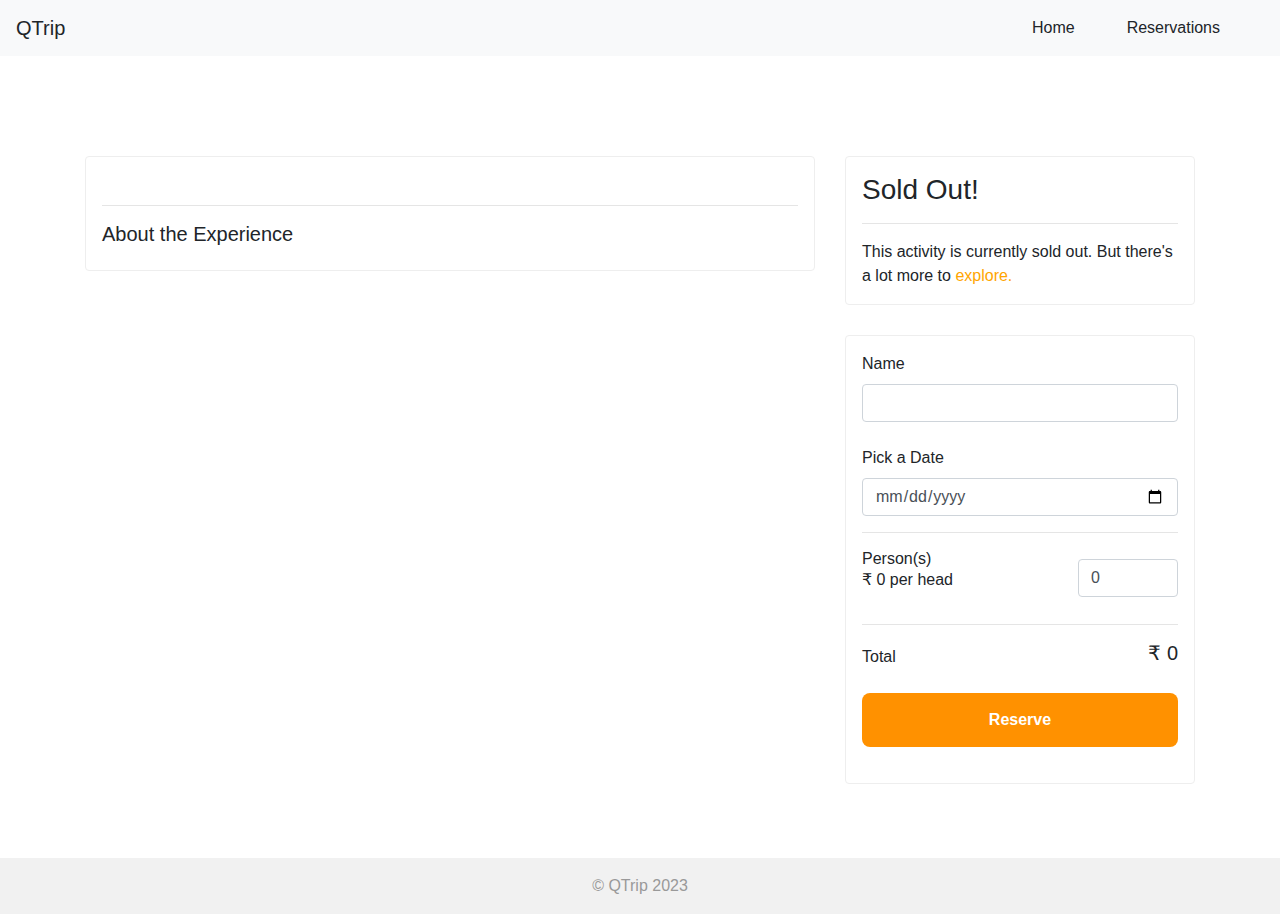
<file: Qtrip-Dynamic/pages/adventures/detail/index.html>
<!DOCTYPE html>
<html lang="en">

<head>
    <meta charset="UTF-8" />
    <meta name="viewport" content="width=device-width, initial-scale=1.0" />
    <title>QTrip adventures</title>
    <link rel="stylesheet" href="../../../css/styles.css" />
    <link rel="stylesheet" href="https://stackpath.bootstrapcdn.com/bootstrap/4.5.2/css/bootstrap.min.css"
        integrity="sha384-JcKb8q3iqJ61gNV9KGb8thSsNjpSL0n8PARn9HuZOnIxN0hoP+VmmDGMN5t9UJ0Z" crossorigin="anonymous" />
    <link rel="shortcut icon" href="https://realfavicongenerator.net/homepage_icons/technologies/node_2x.png" />
</head>

<body>
    <nav class="navbar navbar-expand-lg navbar-light bg-light">
        <a class="navbar-brand" href="../../../">QTrip</a>
        <button class="navbar-toggler" type="button" data-toggle="collapse" data-target="#navbarNavDropdown"
            aria-controls="navbarNavDropdown" aria-expanded="false" aria-label="Toggle navigation">
            <span class="navbar-toggler-icon"></span>
        </button>
        <div class="collapse navbar-collapse" id="navbarNavDropdown">
            <ul class="navbar-nav d-flex justify-content-end w-100">
                <li class="nav-item active">
                    <a class="nav-link" href="../../../">Home <span class=" sr-only">(current)</span></a>
                </li>
                <li class="nav-item">
                    <a class="nav-link" href="../reservations/">Reservations</a>
                </li>
            </ul>
        </div>
    </nav>
    <div class="container">
        <div class="content">
            <div class="alert alert-success" id="reserved-banner">
                Greetings! Reservation for this adventure is successful. (Click
                <a href="../reservations/"><strong>here</strong></a>
                to view your reservations)
            </div>
            <div class="row">
                <div class="col-lg-8">
                    <div class="adventure-detail-card mb-3">
                        <div>
                            <h1 id="adventure-name"></h1>
                            <p style="font-size: 20px; color: #999" id="adventure-subtitle"></p>
                        </div>
                        <div class="row mb-3" id="photo-gallery">
                            <div id="carouselExampleIndicators" class="carousel slide" data-ride="carousel">
                                <ol class="carousel-indicators">

                                  </ol>
                                  <div class="carousel-inner">
                                  </div>
                            <a class="carousel-control-prev" href="#carouselExampleIndicators" role="button" data-slide="prev">
                                <span class="carousel-control-prev-icon" aria-hidden="true"></span>
                                <span class="sr-only">Previous</span>
                            </a>
                            <a class="carousel-control-next" href="#carouselExampleIndicators" role="button" data-slide="next">
                                <span class="carousel-control-next-icon" aria-hidden="true"></span>
                                <span class="sr-only">Next</span>
                            </a>
                            </div>
                        </div>

                        <hr />
                        <h5>About the Experience</h5>
                        <div id="adventure-content"></div>
                    </div>
                </div>
                <div class="col-lg-4">
                    <div class="">
                        <div id="reservation-panel-sold-out">
                            <h3>Sold Out!</h3>
                            <hr />
                            This activity is currently sold out. But there's a lot more to
                            <a href="../../../" style="color: orange !important">explore.</a>
                        </div>
                        <div id="reservation-panel-available">
                            <form id="myForm" action="https://qtrip-dynamic-9li2.onrender.com/reservations/new" method="post">
                                <label>Name</label>
                                <input type="text" class="form-control" name="name" required />
                                <br />
                                <label>Pick a Date</label>
                                <input type="date" class="form-control" name="date" required />
                                <hr />
                                <div class=" d-flex align-items-center justify-content-between">
                                    <div>
                                        <h6 class="m-0">Person(s)</h6>
                                        <p class="m-0" style="font-size: 16px; color: #999">
                                        <div class="d-inline">₹</div>
                                        <div class="d-inline" id="reservation-person-cost">0</div> per head
                                        </p>
                                    </div>
                                    <div>
                                        <input type="number" class="form-control" min="1" max="10" value="0"
                                            name="person" required onkeyup="onPersonsChange(event)"
                                            style="width: 100px" />
                                    </div>
                                </div>
                                <hr />
                                <div class="d-flex align-items-center justify-content-between">
                                    <div>
                                        <h6 class="m-0">Total</h6>
                                    </div>
                                    <div>
                                        <h5>
                                            ₹
                                            <div class="d-inline" id="reservation-cost">0</div>
                                        </h5>
                                    </div>
                                </div>
                                <button class="reserve-button" type="submit">Reserve</button>
                            </form>
                        </div>
                    </div>
                </div>
            </div>
        </div>
    </div>
    <footer>
        <div class="container">© QTrip 2023</div>
    </footer>
    <script src="https://code.jquery.com/jquery-3.5.1.min.js"
        integrity="sha256-9/aliU8dGd2tb6OSsuzixeV4y/faTqgFtohetphbbj0=" crossorigin="anonymous"></script>
    <script src="https://cdn.jsdelivr.net/npm/popper.js@1.16.1/dist/umd/popper.min.js"
        integrity="sha384-9/reFTGAW83EW2RDu2S0VKaIzap3H66lZH81PoYlFhbGU+6BZp6G7niu735Sk7lN"
        crossorigin="anonymous"></script>
    <script src="https://stackpath.bootstrapcdn.com/bootstrap/4.5.2/js/bootstrap.min.js"
        integrity="sha384-B4gt1jrGC7Jh4AgTPSdUtOBvfO8shuf57BaghqFfPlYxofvL8/KUEfYiJOMMV+rV"
        crossorigin="anonymous"></script>
    <script type="module">
        import {
            getAdventureIdFromURL,
            fetchAdventureDetails,
            addAdventureDetailsToDOM,
            addBootstrapPhotoGallery,
            conditionalRenderingOfReservationPanel,
            captureFormSubmitUsingJQuery,
            calculateReservationCostAndUpdateDOM,
            showBannerIfAlreadyReserved,
        } from "../../../modules/adventure_details_page.js";
        (async function () {
            let adventureId = await getAdventureIdFromURL(window.location.search);
            let adventureDetails = await fetchAdventureDetails(adventureId);
            addAdventureDetailsToDOM(adventureDetails);
            addBootstrapPhotoGallery(adventureDetails.images);
            conditionalRenderingOfReservationPanel(adventureDetails);
            captureFormSubmitUsingJQuery(adventureDetails);
            showBannerIfAlreadyReserved(adventureDetails);
            function onPersonsChange(event) {
                calculateReservationCostAndUpdateDOM(
                    adventureDetails,
                    event.target.value
                );
            }
            window.onPersonsChange = onPersonsChange;
        })(); 
    </script>
</body>

</html>
</file>
<file: Qtrip-Dynamic/css/styles.css>
* {
  margin: 0px;
  padding: 0px;
}
html,
body {
  position: relative;
}

body {
  overflow-y: auto;
  min-height: 100vh;
}
textarea:focus,
input:focus {
  outline: none;
}
a {
  color: inherit !important;
  text-decoration: none !important;
}
footer {
  background: #f1f1f1;
  width: 100%;
  padding: 16px 0px;
  color: #999;
  position: absolute;
  bottom: 0;
  text-align: center;
  /* width: 100%; */
  /* height: 2.5rem;   */
}

.banner {
  height: 500px;
  width: 100%;
  background: #999;
  margin: 20px 0px;
}

.content {
  padding: 100px 0px;
  /* display: flex;
  flex-wrap: wrap; */
}
.tile {
  /* TODO: MODULE_CARDS */
  /* 1. Fill in the required properties. */
  background: #fff;  
 }
 .tile img {
  /* TODO: MODULE_CARDS */
  /* 1. Fill in the required properties. */
  width: 100%;
  border-radius: 12px;
  height: 360px;
 }
 .tile img:hover {
  /* TODO: MODULE_CARDS */
  /* 1. Fill in the required properties. */
  filter: brightness(50%);
  transform:scale(1.1,1.1);
  border-radius: 12px;
  }
  
 /* Hint: Notice the position:absolute and z-index properties. */
 /* Think about how those in relation to the existing "tile" classes. */
 .tile-text {
  position: absolute;
  z-index: 1;
  text-transform: uppercase;
  letter-spacing: 2px;
  text-align: center;
  top: 85%;
  left: 50%;
  transform: translate(-50%, -50%);
  color:white;
 }
 
.hero-image {
  /* Use "linear-gradient" to add a darken background effect to the image (photographer.jpg). This will make the text easier to read */
  background-image: linear-gradient(rgba(0, 0, 0, 0.5), rgba(0, 0, 0, 0.5)),
    url("https://images.pexels.com/photos/2422461/pexels-photo-2422461.jpeg?cs=srgb&dl=pexels-josh-hild-2422461.jpg&fm=jpg");

  /* Set a specific height */
  height: 50vh;
  width: 100vw;
  /* Position and center the image to scale nicely on all screens */
  background-position: center;
  background-repeat: no-repeat;
  background-size: cover;
  position: relative;
}

.hero-subheading {
  font-size: 24px;
  font-weight: 100;
}
.hero-input {
  width: 80%;
  height: 50px;
  padding: 16px;
  border-radius: 8px;
  border: none;
}

.nav-link {
  margin-right: 36px;
}

/* activity page css */

.activity-card {
  color: #000;
  position: relative;
  height:auto;
  /* width: calc(25% - 20px); */
  /* padding: 6px; */
  border: 1px solid #ddd;
  border-radius: 8px;
  cursor: pointer;
  -webkit-transition: 0.2s all;
  overflow: hidden;

  display: flex;
  flex-direction: column;
  justify-content: center;
  align-items: stretch;
  align-content: stretch;
}
.activity-card img {
  width:100%;
  height: 260px;
  /* height: 80%; */
  /* border-radius: 8px; */
  -webkit-transition: 0.2s all;
  /* -webkit-filter: brightness(70%); */
}
.activity-card img:hover {
  -webkit-filter: brightness(50%);
  /* transform: scale(1.1); */
}

/* activity-detail page css */

.adventure-detail-card {
  border: 1px solid #eee;
  border-radius: 4px;
  padding: 16px;
  /* margin: 8px; */
}

.activity-card-image {
  height: 500px;
  width: 100%;
  cursor: pointer;
  -webkit-transition: 0.2s all;
  border-radius: 2px;
}
.activity-card-image:hover {
  -webkit-filter: brightness(50%);
}
.experience-content ul li {
  margin-left: 16px;
  padding: 0;
}
.filter-bar {
  border-top: 1px solid #999;
  border-bottom: 1px solid #999;
  padding: 20px 0px;
}

.filter-bar-tile {
  border-right: 1px solid #999;
  padding: 0px 20px;
}

.category-filter {
  position: relative;
  display: inline-block;
  border: 1px solid orange;
  border-radius: 20px;
  padding: 5px 20px;
  margin: 10px 10px 10px 0px;
}

.category-filter .close{
  position: absolute;
    top: 2px;
    right: 2px;
    z-index: 100;
    background-color: #FFF;
    padding: 5px 2px 2px;
    color: #000;
    font-weight: bold;
    cursor: pointer;
    opacity: .2;
    text-align: center;
    font-size: 22px;
    line-height: 10px;
    border-radius: 50%;
}
.category-banner {
  position: absolute;
  /* height: 50px; */
  padding: 5px 10px;
  box-shadow: 2px 1px 10px 1px rgba(0, 0, 0, 0.3);
  /*
  box-shadow: 0px 9.4px 20.4px rgba(0, 0, 0, 0.13),
    0px 9.2px 20.6px rgba(0, 0, 0, 0.1); */
  min-width: 50%;
  color: #fff;
  background: rgb(255, 145, 0);
  top: 0;
  right: 0;
  z-index: 1;
  margin-top: 16px;
  margin-right: 8px;
  display: flex;
  justify-content: center;
  align-items: center;
  border-radius: 10px 0px 0px 10px;
  font-weight: bolder;
}

.reserve-button {
  width: 100%;
  border: none;
  background-color: rgb(255, 145, 0);
  color: #fff;
  font-weight: bolder;
  padding: 15px;
  margin: 20px 0px;
  border-radius: 8px;
  display: flex;
  justify-content: center;
  cursor: pointer;
}
.reserve-button:hover {
  background-color: rgb(226, 129, 1);
}
/* Chrome, Safari, Edge, Opera */
input::-webkit-outer-spin-button,
input::-webkit-inner-spin-button {
  -webkit-appearance: none;
  margin: 0;
}

/* Firefox */
input[type="number"] {
  -moz-appearance: textfield;
}
#reserved-banner {
  display: none;
}
.reservation-visit-button {
  background-color: rgb(255, 145, 0);
  color: #fff;
  display: flex;
  justify-content: center;
  align-items: center;
  text-align: center;
  padding: 10px;
  white-space: nowrap;
  border-radius: 20px;
  cursor: pointer;
}
.reservation-visit-button:hover {
  background-color: rgb(226, 129, 1);
}

#carouselExampleIndicators {
  width: 100%;
}
#reservation-panel-sold-out {
  border: solid 1px #eee;
  border-radius: 4px;
  padding: 16px;
  margin-bottom: 30px;
}
#reservation-panel-available {
  border: solid 1px #eee;
  border-radius: 4px;
  padding: 16px;
  margin-bottom: 30px;
}
</file>
